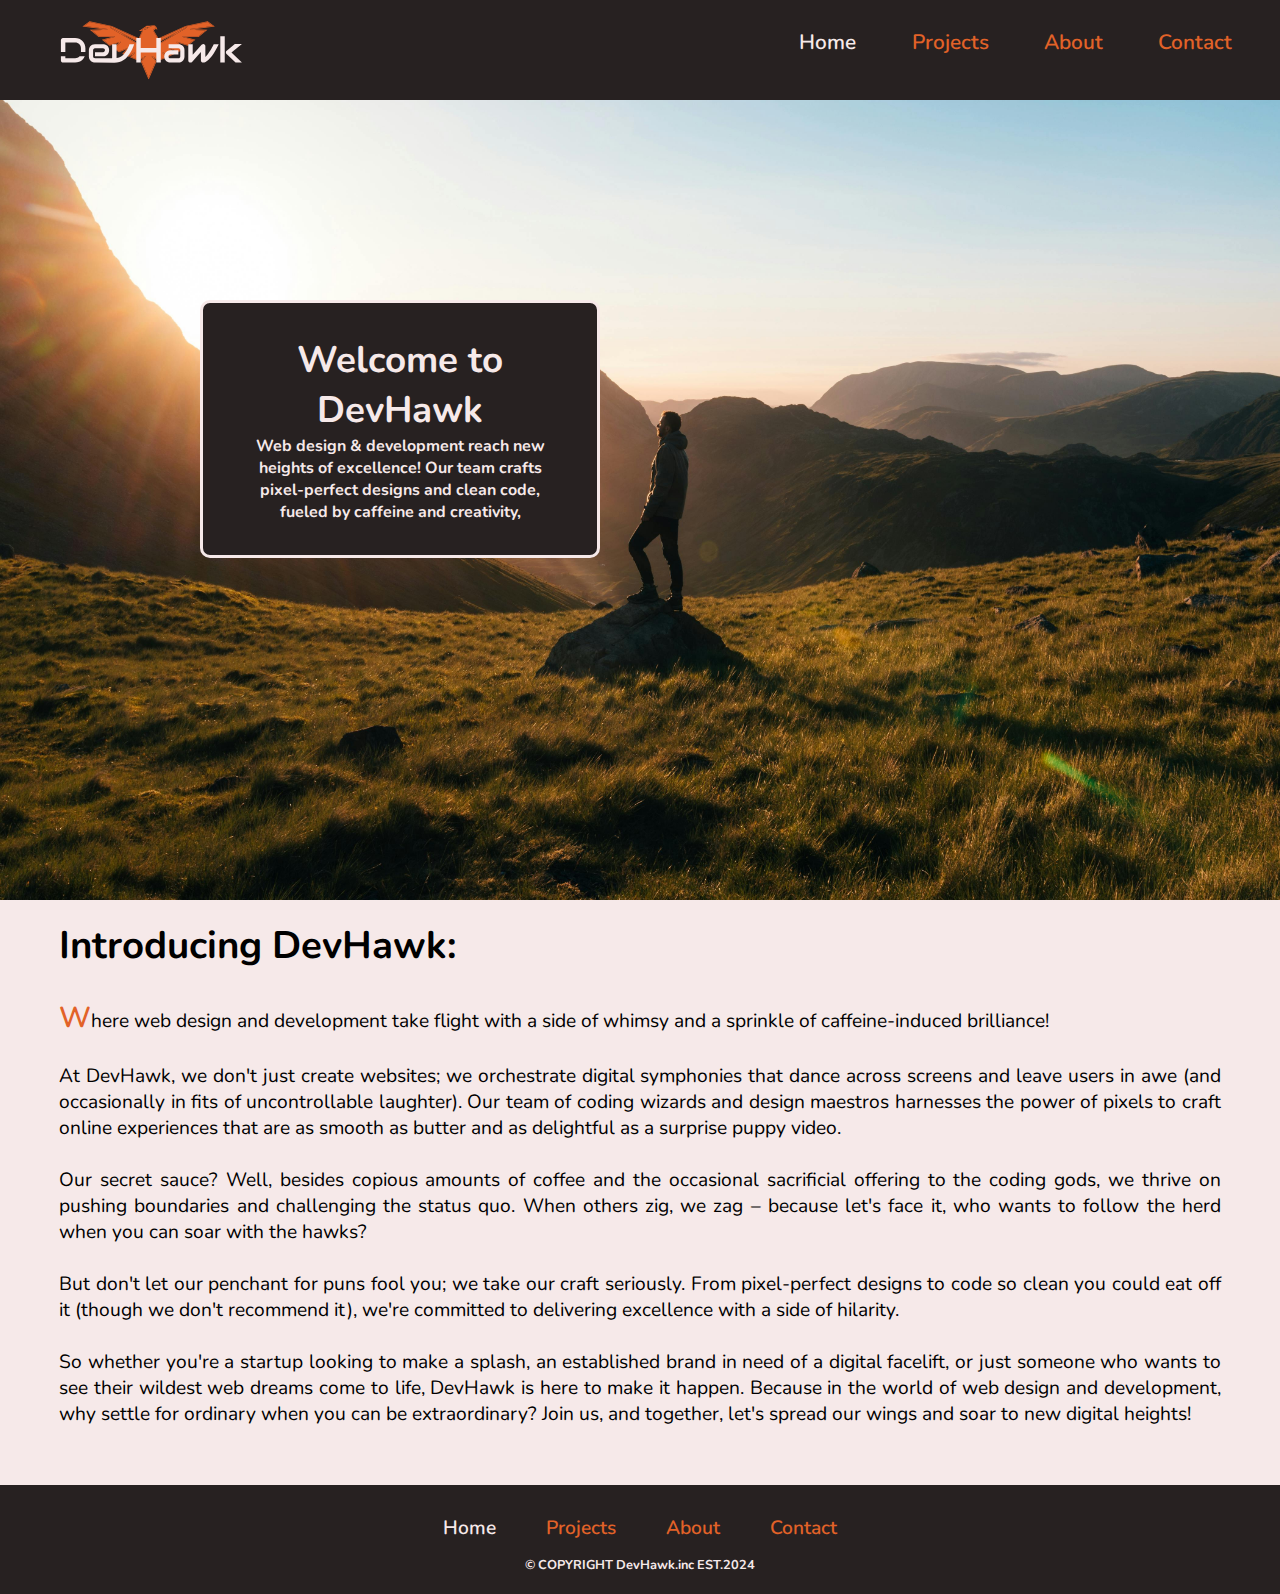
<file: index.html>
<!DOCTYPE html>
<html lang="en">
  <head>
    <meta charset="UTF-8" />
    <meta name="viewport" content="width=device-width, initial-scale=1.0" />
    <link rel="stylesheet" href="CSS/main.css" />
    <link rel="stylesheet" href="CSS/reset.css" />
    <link rel="stylesheet" href="CSS/media.css" />
    <title>DevHawk</title>
  </head>
  <body>
    <header>
      <svg
        class="logo"
        width="300"
        height="200"
        fill="none"
        xmlns="http://www.w3.org/2000/svg"
      >
        <path
          class="hawk"
          fill-rule="evenodd"
          clip-rule="evenodd"
          d="m202.084 67.4861.482.8756-39.754 23.4446v-4.1808l39.272-20.1394Zm-38.272 20.7504v1.8191l23.649-13.9468-23.649 12.1277ZM93.0579 68.3617l.4822-.8756 39.2719 20.1394v4.1808L93.0579 68.3617Zm15.1051 7.7471 23.649 13.9468v-1.8191l-23.649-12.1277Z"
          fill="#000"
        />
        <path
          class="hawk"
          fill-rule="evenodd"
          clip-rule="evenodd"
          d="m63.6975 59 31.7718 6.5561 38.5877 17.8098 4.492-10.3318h-4.353l10.961-7.5h4.571c3.168-1.0852 5.382-1.3523 7.043-.5999 1.69.7649 2.645 2.5083 3.512 4.9315l.315.8802-2.661-.6651-2.48 2.0667 6.558 11.2423 38.64-17.8337L232.426 59l10.198 7.3649-29.567 3.9133 19.078.8118-12.643 10.4441h-18.837l14.244 3.7706-10.985 8.7878-13.527-4.3637 8.753 7.8776-8.778 5.4866-10.657-4.263 5.94 6.364-9.367 4.409-5.112-3.196 3.496 3.815-12.905 5.377-6.207-4.138 3.845 4.485-10.789 25.009-.544.976-.545-.976-10.788-25.009 3.844-4.485-6.206 4.138-12.905-5.377 3.496-3.815-5.112 3.196-9.368-4.409 5.94-6.364-10.656 4.263-8.7778-5.4866 8.7528-7.8776-13.5275 4.3637-10.9848-8.7878 14.2444-3.7706h-18.837L63.9892 71.09l19.0778-.8118L53.5 66.3649 63.6975 59Zm84.3645 80.692 10.167-23.569-5.797-6.763.657-.742 8.778 5.852 11.095-4.623-5.019-5.475.634-.762 7.769 4.856 7.632-3.592-6.532-6.9987.552-.8054 12.264 4.9061 7.222-4.5141-9.507-8.5561.488-.8475 15.245 4.9174 9.015-7.2121-16.041-4.2461.128-.9834h22.32l10.357-8.5558-22.198-.9446-.045-.9952L240 65.7034l-7.802-5.6351-31.229 6.4439-39.157 17.9188-7.645-12.5102 3.52-2.9333 1.319.3297c-.755-1.8711-1.536-2.969-2.647-3.4721-1.203-.5444-2.933-.4577-5.751.4503l-8.026 5.1593-.665-.7275 2.934-3.7717-7.423 5.0786h2.647l-5.763 12.3969-39.1574-17.9188-31.2283-6.4439-7.8025 5.6351 32.7537 4.3351-.0443.9952-22.1985.9446 10.357 8.5558h22.3202l.128.9834-16.0408 4.2461 9.0152 7.2121 15.2437-4.9174.488.8475-9.5063 8.5561 7.2223 4.5141 12.264-4.9061.551.8054-6.532 6.9987 7.633 3.592 7.769-4.856.633.762-5.018 5.475 11.095 4.623 8.778-5.852.657.742-5.797 6.763 10.167 23.569Zm-.452-72.6579h-1.554l-1.553 1.9968 3.107-1.9968Z"
          fill="#000"
        />
        <path
          class="hawk"
          fill-rule="evenodd"
          clip-rule="evenodd"
          d="m158.229 116.123-10.167 23.569-10.167-23.569 5.797-6.763-.657-.742-8.778 5.852-11.095-4.623 5.018-5.475-.633-.762-7.769 4.856-7.633-3.592 6.532-6.9987-.551-.8054-12.264 4.9061-7.2223-4.5141 9.5063-8.5561-.488-.8475-15.2437 4.9174-9.0152-7.2121 16.0408-4.2461-.128-.9834H76.9917l-10.357-8.5558 22.1985-.9446.0443-.9952-32.7537-4.3351 7.8025-5.6351 31.2283 6.4439L134.312 84.431l5.763-12.3969h-2.647l7.423-5.0786-2.934 3.7717.665.7275 8.026-5.1593c2.818-.908 4.548-.9947 5.751-.4503 1.111.5031 1.892 1.601 2.647 3.4721l-1.319-.3297-3.52 2.9333 7.645 12.5102 39.157-17.9188 31.229-6.4439L240 65.7034l-32.754 4.3351.045.9952 22.198.9446-10.357 8.5558h-22.32l-.128.9834 16.041 4.2461-9.015 7.2121-15.245-4.9174-.488.8475 9.507 8.5561-7.222 4.5141-12.264-4.9061-.552.8054 6.532 6.9987-7.632 3.592-7.769-4.856-.634.762 5.019 5.475-11.095 4.623-8.778-5.852-.657.742 5.797 6.763Zm43.855-48.6369.482.8756-39.754 23.4446v-4.1808l39.272-20.1394Zm-109.0261.8756.4822-.8756 39.2719 20.1394v4.1808L93.0579 68.3617Z"
          fill="#000"
        />
        <path
          class="dev-hawk"
          fill-rule="evenodd"
          clip-rule="evenodd"
          d="M272.18 118h9.155l-14.941-14.404 14.941-12.0364h-10.156l-11.597 9.3504c-.358.277-.643.619-.854 1.026-.196.39-.31.813-.342 1.269-.049.977.285 1.79 1.001 2.441L272.18 118Zm-21.753 0h6.347V80.4512h-6.347V118Zm-193.752-9c-.0313.079-.0632.157-.0959.235-.7324 1.791-1.7497 3.337-3.0518 4.639-1.302 1.286-2.8483 2.295-4.6386 3.027-1.7904.733-3.7354 1.099-5.835 1.099H25.915c-.4557 0-.8789-.081-1.2695-.244-.3906-.163-.7324-.383-1.0254-.659-.2767-.293-.4964-.635-.6592-1.026-.1627-.39-.2441-.814-.2441-1.269V109h6.3477v2.652h13.9892c1.237 0 2.36-.195 3.3692-.586 1.0253-.406 1.9042-.968 2.6367-1.684.1233-.124.2418-.251.3555-.382h7.2599Zm1.0271-6v-5.3613c0-2.1159-.3743-4.069-1.123-5.8594-.7324-1.8066-1.7497-3.3529-3.0518-4.6387-1.302-1.3021-2.8483-2.3193-4.6386-3.0517-1.7904-.7325-3.7354-1.0987-5.835-1.0987H25.915c-.4557 0-.8789.0814-1.2695.2442-.3906.1627-.7324.3906-1.0254.6836-.2767.2929-.4964.6347-.6592 1.0254-.1627.3906-.2441.8056-.2441 1.2451V103h6.3477V89.3379h13.9892c1.237 0 2.36.2034 3.3692.6103 1.0253.3907 1.9042.9522 2.6367 1.6846.7324.7162 1.2939 1.5869 1.6845 2.6123.4069 1.0254.6104 2.1566.6104 3.3936V103h6.3476Zm33.9112-2.651c0 .879-.1546 1.831-.4639 2.856-.3092 1.009-.8138 1.953-1.5137 2.832-.6836.863-1.5869 1.587-2.7099 2.173-1.1068.586-2.4577.879-4.0528.879H71.4229v-6.03H82.873c.8627 0 1.53-.261 2.002-.782.472-.537.708-1.196.708-1.977 0-.8303-.2685-1.4813-.8057-1.9533-.5208-.472-1.1556-.708-1.9043-.708H71.4229c-.8627 0-1.53.2685-2.002.8056-.472.5209-.708 1.1719-.708 1.9527v8.863c0 .846.2604 1.505.7812 1.977.5371.472 1.1963.708 1.9776.708h24.414V91.6084h6.3473v19.8486c1.547 0 3.028-.334 4.444-1.001 1.432-.667 2.783-1.546 4.052-2.637 1.27-1.106 2.442-2.36 3.516-3.759 1.091-1.4 2.059-2.832 2.905-4.2973.847-1.4811 1.563-2.9297 2.149-4.3457.602-1.416 1.05-2.6856 1.343-3.8086h6.738c-.716 2.2298-1.554 4.4271-2.515 6.5918-.96 2.1648-2.067 4.2318-3.32 6.2008-1.237 1.953-2.629 3.768-4.175 5.445-1.53 1.66-3.231 3.1-5.102 4.321-1.856 1.204-3.882 2.157-6.08 2.856-2.181.684-4.549 1.026-7.104 1.026h-.0126L71.4229 118c-.879 0-1.8311-.155-2.8565-.464-1.0091-.309-1.9531-.806-2.832-1.489-.8627-.7-1.5869-1.603-2.1729-2.71-.5859-1.123-.8789-2.482-.8789-4.077v-8.911c0-.8793.1546-1.8233.4639-2.8324.3092-1.0254.8056-1.9694 1.4892-2.832.6999-.8789 1.6032-1.6114 2.71-2.1973 1.1231-.5859 2.4821-.8789 4.0772-.8789H82.873c.879 0 1.823.1546 2.8321.4639 1.0254.3092 1.9694.8138 2.832 1.5136.8789.6836 1.6113 1.587 2.1973 2.71.5859 1.1068.8789 2.4577.8789 4.0531Zm45.1657-3.0521h22.29V82.9902h6.348V118h-6.348v-14.307h-22.29V118h-6.347V82.9902h6.347v14.3067Zm62.012 14.8191c.309-1.025.464-1.977.464-2.856v-8.911c0-1.5954-.293-2.9463-.879-4.0531-.586-1.123-1.318-2.0264-2.197-2.71-.863-.6998-1.807-1.2044-2.832-1.5136-1.009-.3093-1.953-.4639-2.832-.4639h-13.941v6.0303h13.941c.781 0 1.424.2441 1.928.7324.521.4883.782 1.1475.782 1.9779v8.862c0 .781-.236 1.432-.708 1.953-.472.521-1.14.781-2.002.781h-11.402c-.748 0-1.399-.228-1.953-.683-.537-.472-.806-1.123-.806-1.953 0-.782.236-1.433.708-1.954.473-.537 1.14-.805 2.002-.805h11.451v-6.055h-11.451c-1.595 0-2.954.293-4.077.879-1.106.586-2.01 1.318-2.71 2.197-.683.863-1.18 1.807-1.489 2.832-.309 1.026-.464 1.978-.464 2.857 0 1.595.293 2.954.879 4.077.586 1.107 1.31 2.01 2.173 2.71.879.683 1.823 1.18 2.832 1.489 1.025.309 1.978.464 2.856.464h11.451c1.595 0 2.946-.293 4.052-.879 1.123-.586 2.027-1.31 2.71-2.173.7-.879 1.205-1.823 1.514-2.832Zm49.341-20.5076c-1.009 2.2624-2.1 4.4922-3.272 6.6895-1.172 2.1811-2.4 4.2481-3.686 6.2011-1.27 1.953-2.572 3.76-3.906 5.42-1.335 1.644-2.662 3.068-3.98 4.272-1.302 1.189-2.58 2.124-3.833 2.808-1.237.667-2.409 1.001-3.516 1.001-.455 0-.878-.081-1.269-.244-.391-.163-.732-.383-1.025-.659-.293-.293-.521-.635-.684-1.026-.163-.39-.244-.814-.244-1.269v-11.841l-12.598 14.087c-.325.325-.683.57-1.074.732-.374.147-.765.22-1.172.22-.439 0-.854-.081-1.245-.244-.374-.163-.708-.383-1.001-.659-.293-.293-.529-.635-.708-1.026-.163-.39-.244-.814-.244-1.269V91.6084h6.347v15.0386l12.647-14.1353c.456-.4557.993-.7405 1.611-.8545.635-.1302 1.254-.0651 1.856.1953.602.2442 1.074.6348 1.416 1.1719.358.5208.537 1.0986.537 1.7334v15.0882c1.367-1.319 2.604-2.71 3.711-4.175 1.107-1.465 2.132-2.97 3.076-4.517.96-1.5622 1.855-3.141 2.686-4.736.846-1.6114 1.668-3.2145 2.465-4.8096h7.105Z"
          fill="#fff"
        />
      </svg>

      <input type="checkbox" id="nav-toggle" class="nav-toggle" />
      <nav class="nav">
        <ul class="nav-list">
          <li><a class="current" href="index.html">Home</a></li>
          <li><a href="/html/projects.html">Projects</a></li>
          <li><a href="/html/about.html">About</a></li>
          <li><a href="/html/contact.html">Contact</a></li>
        </ul>
      </nav>
      <label for="nav-toggle" class="nav-toggle-label">
        <span></span>
      </label>
    </header>
    <div class="bg-image">
      <div class="bg-text">
        <h1 class="hero-title">Welcome to DevHawk</h1>
        <p>
          Web design &amp; development reach new heights of excellence! Our team
          crafts pixel-perfect designs and clean code, fueled by caffeine and
          creativity,
        </p>
      </div>
    </div>
    <main class="body-text">
      <h1>Introducing DevHawk:</h1>
      <br />
      <p>
        <span class="w">W</span>here web design and development take flight with
        a side of whimsy and a sprinkle of caffeine-induced brilliance!
      </p>
      <br />
      <p>
        At DevHawk, we don't just create websites; we orchestrate digital
        symphonies that dance across screens and leave users in awe (and
        occasionally in fits of uncontrollable laughter). Our team of coding
        wizards and design maestros harnesses the power of pixels to craft
        online experiences that are as smooth as butter and as delightful as a
        surprise puppy video.
      </p>
      <br />
      <p>
        Our secret sauce? Well, besides copious amounts of coffee and the
        occasional sacrificial offering to the coding gods, we thrive on pushing
        boundaries and challenging the status quo. When others zig, we zag –
        because let's face it, who wants to follow the herd when you can soar
        with the hawks?
      </p>
      <br />
      <p>
        But don't let our penchant for puns fool you; we take our craft
        seriously. From pixel-perfect designs to code so clean you could eat off
        it (though we don't recommend it), we're committed to delivering
        excellence with a side of hilarity.
      </p>
      <br />
      <p>
        So whether you're a startup looking to make a splash, an established
        brand in need of a digital facelift, or just someone who wants to see
        their wildest web dreams come to life, DevHawk is here to make it
        happen. Because in the world of web design and development, why settle
        for ordinary when you can be extraordinary? Join us, and together, let's
        spread our wings and soar to new digital heights!
      </p>
    </main>
    <footer>
      <div class="footerLinks">
        <ul class="footer-nav">
          <li><a class="current" href="index.html">Home</a></li>
          <li><a href="/html/projects.html">Projects</a></li>
          <li><a href="/html/about.html">About</a></li>
          <li><a href="/html/contact.html">Contact</a></li>
        </ul>
      </div>
      <div class="copyright">
        <h1>© COPYRIGHT DevHawk.inc EST.2024</h1>
      </div>
    </footer>
  </body>
</html>
</file>
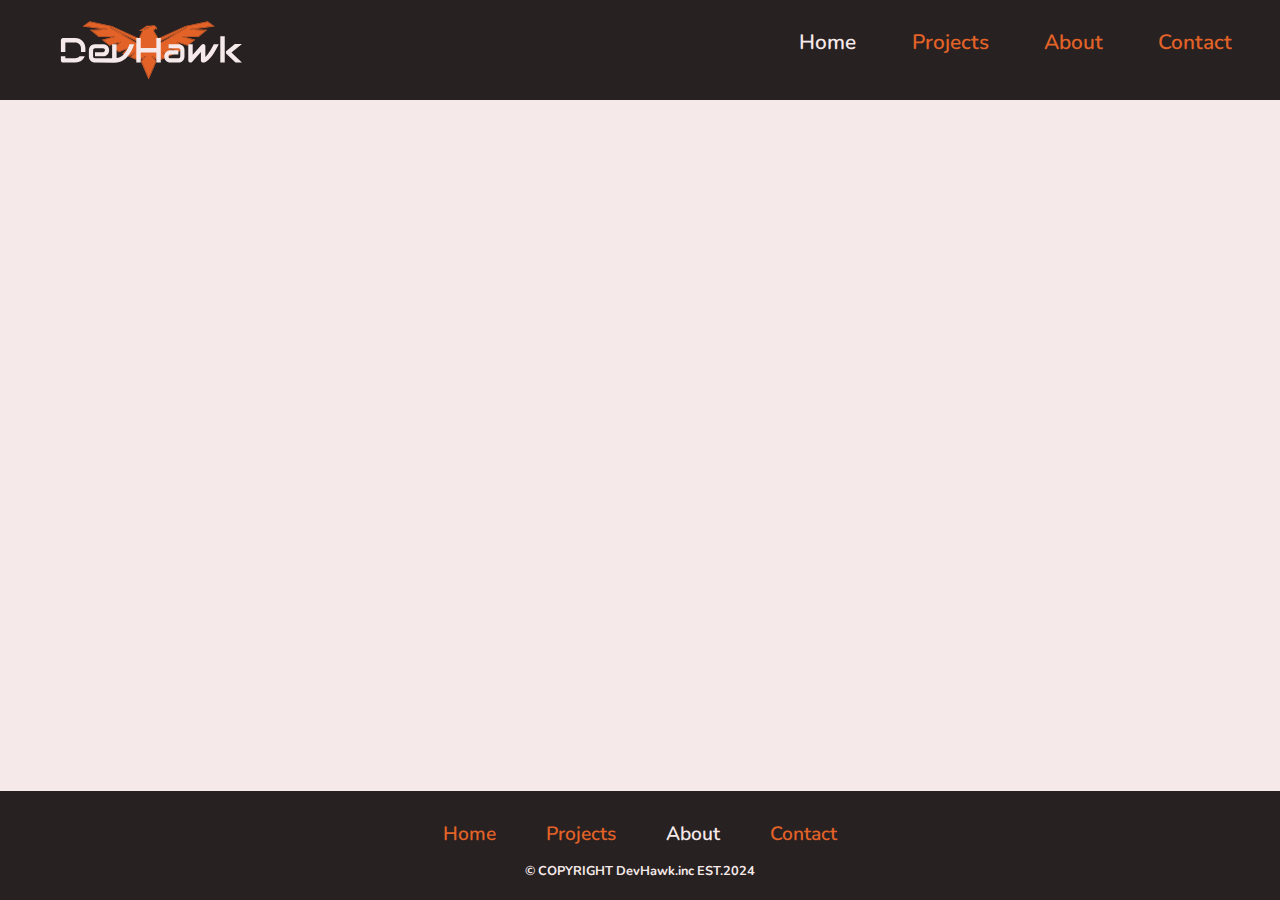
<file: html/about.html>
<!DOCTYPE html>
<html lang="en">
  <head>
    <meta charset="UTF-8" />
    <meta name="viewport" content="width=device-width, initial-scale=1.0" />
    <link rel="stylesheet" href="/CSS/main.css" />
    <link rel="stylesheet" href="/CSS/reset.css" />
    <link rel="stylesheet" href="/CSS/media.css" />
    <title>DevHawk</title>
  </head>
  <body>
    <header>
      <svg
        class="logo"
        width="300"
        height="200"
        fill="none"
        xmlns="http://www.w3.org/2000/svg"
      >
        <path
          class="hawk"
          fill-rule="evenodd"
          clip-rule="evenodd"
          d="m202.084 67.4861.482.8756-39.754 23.4446v-4.1808l39.272-20.1394Zm-38.272 20.7504v1.8191l23.649-13.9468-23.649 12.1277ZM93.0579 68.3617l.4822-.8756 39.2719 20.1394v4.1808L93.0579 68.3617Zm15.1051 7.7471 23.649 13.9468v-1.8191l-23.649-12.1277Z"
          fill="#000"
        />
        <path
          class="hawk"
          fill-rule="evenodd"
          clip-rule="evenodd"
          d="m63.6975 59 31.7718 6.5561 38.5877 17.8098 4.492-10.3318h-4.353l10.961-7.5h4.571c3.168-1.0852 5.382-1.3523 7.043-.5999 1.69.7649 2.645 2.5083 3.512 4.9315l.315.8802-2.661-.6651-2.48 2.0667 6.558 11.2423 38.64-17.8337L232.426 59l10.198 7.3649-29.567 3.9133 19.078.8118-12.643 10.4441h-18.837l14.244 3.7706-10.985 8.7878-13.527-4.3637 8.753 7.8776-8.778 5.4866-10.657-4.263 5.94 6.364-9.367 4.409-5.112-3.196 3.496 3.815-12.905 5.377-6.207-4.138 3.845 4.485-10.789 25.009-.544.976-.545-.976-10.788-25.009 3.844-4.485-6.206 4.138-12.905-5.377 3.496-3.815-5.112 3.196-9.368-4.409 5.94-6.364-10.656 4.263-8.7778-5.4866 8.7528-7.8776-13.5275 4.3637-10.9848-8.7878 14.2444-3.7706h-18.837L63.9892 71.09l19.0778-.8118L53.5 66.3649 63.6975 59Zm84.3645 80.692 10.167-23.569-5.797-6.763.657-.742 8.778 5.852 11.095-4.623-5.019-5.475.634-.762 7.769 4.856 7.632-3.592-6.532-6.9987.552-.8054 12.264 4.9061 7.222-4.5141-9.507-8.5561.488-.8475 15.245 4.9174 9.015-7.2121-16.041-4.2461.128-.9834h22.32l10.357-8.5558-22.198-.9446-.045-.9952L240 65.7034l-7.802-5.6351-31.229 6.4439-39.157 17.9188-7.645-12.5102 3.52-2.9333 1.319.3297c-.755-1.8711-1.536-2.969-2.647-3.4721-1.203-.5444-2.933-.4577-5.751.4503l-8.026 5.1593-.665-.7275 2.934-3.7717-7.423 5.0786h2.647l-5.763 12.3969-39.1574-17.9188-31.2283-6.4439-7.8025 5.6351 32.7537 4.3351-.0443.9952-22.1985.9446 10.357 8.5558h22.3202l.128.9834-16.0408 4.2461 9.0152 7.2121 15.2437-4.9174.488.8475-9.5063 8.5561 7.2223 4.5141 12.264-4.9061.551.8054-6.532 6.9987 7.633 3.592 7.769-4.856.633.762-5.018 5.475 11.095 4.623 8.778-5.852.657.742-5.797 6.763 10.167 23.569Zm-.452-72.6579h-1.554l-1.553 1.9968 3.107-1.9968Z"
          fill="#000"
        />
        <path
          class="hawk"
          fill-rule="evenodd"
          clip-rule="evenodd"
          d="m158.229 116.123-10.167 23.569-10.167-23.569 5.797-6.763-.657-.742-8.778 5.852-11.095-4.623 5.018-5.475-.633-.762-7.769 4.856-7.633-3.592 6.532-6.9987-.551-.8054-12.264 4.9061-7.2223-4.5141 9.5063-8.5561-.488-.8475-15.2437 4.9174-9.0152-7.2121 16.0408-4.2461-.128-.9834H76.9917l-10.357-8.5558 22.1985-.9446.0443-.9952-32.7537-4.3351 7.8025-5.6351 31.2283 6.4439L134.312 84.431l5.763-12.3969h-2.647l7.423-5.0786-2.934 3.7717.665.7275 8.026-5.1593c2.818-.908 4.548-.9947 5.751-.4503 1.111.5031 1.892 1.601 2.647 3.4721l-1.319-.3297-3.52 2.9333 7.645 12.5102 39.157-17.9188 31.229-6.4439L240 65.7034l-32.754 4.3351.045.9952 22.198.9446-10.357 8.5558h-22.32l-.128.9834 16.041 4.2461-9.015 7.2121-15.245-4.9174-.488.8475 9.507 8.5561-7.222 4.5141-12.264-4.9061-.552.8054 6.532 6.9987-7.632 3.592-7.769-4.856-.634.762 5.019 5.475-11.095 4.623-8.778-5.852-.657.742 5.797 6.763Zm43.855-48.6369.482.8756-39.754 23.4446v-4.1808l39.272-20.1394Zm-109.0261.8756.4822-.8756 39.2719 20.1394v4.1808L93.0579 68.3617Z"
          fill="#000"
        />
        <path
          class="dev-hawk"
          fill-rule="evenodd"
          clip-rule="evenodd"
          d="M272.18 118h9.155l-14.941-14.404 14.941-12.0364h-10.156l-11.597 9.3504c-.358.277-.643.619-.854 1.026-.196.39-.31.813-.342 1.269-.049.977.285 1.79 1.001 2.441L272.18 118Zm-21.753 0h6.347V80.4512h-6.347V118Zm-193.752-9c-.0313.079-.0632.157-.0959.235-.7324 1.791-1.7497 3.337-3.0518 4.639-1.302 1.286-2.8483 2.295-4.6386 3.027-1.7904.733-3.7354 1.099-5.835 1.099H25.915c-.4557 0-.8789-.081-1.2695-.244-.3906-.163-.7324-.383-1.0254-.659-.2767-.293-.4964-.635-.6592-1.026-.1627-.39-.2441-.814-.2441-1.269V109h6.3477v2.652h13.9892c1.237 0 2.36-.195 3.3692-.586 1.0253-.406 1.9042-.968 2.6367-1.684.1233-.124.2418-.251.3555-.382h7.2599Zm1.0271-6v-5.3613c0-2.1159-.3743-4.069-1.123-5.8594-.7324-1.8066-1.7497-3.3529-3.0518-4.6387-1.302-1.3021-2.8483-2.3193-4.6386-3.0517-1.7904-.7325-3.7354-1.0987-5.835-1.0987H25.915c-.4557 0-.8789.0814-1.2695.2442-.3906.1627-.7324.3906-1.0254.6836-.2767.2929-.4964.6347-.6592 1.0254-.1627.3906-.2441.8056-.2441 1.2451V103h6.3477V89.3379h13.9892c1.237 0 2.36.2034 3.3692.6103 1.0253.3907 1.9042.9522 2.6367 1.6846.7324.7162 1.2939 1.5869 1.6845 2.6123.4069 1.0254.6104 2.1566.6104 3.3936V103h6.3476Zm33.9112-2.651c0 .879-.1546 1.831-.4639 2.856-.3092 1.009-.8138 1.953-1.5137 2.832-.6836.863-1.5869 1.587-2.7099 2.173-1.1068.586-2.4577.879-4.0528.879H71.4229v-6.03H82.873c.8627 0 1.53-.261 2.002-.782.472-.537.708-1.196.708-1.977 0-.8303-.2685-1.4813-.8057-1.9533-.5208-.472-1.1556-.708-1.9043-.708H71.4229c-.8627 0-1.53.2685-2.002.8056-.472.5209-.708 1.1719-.708 1.9527v8.863c0 .846.2604 1.505.7812 1.977.5371.472 1.1963.708 1.9776.708h24.414V91.6084h6.3473v19.8486c1.547 0 3.028-.334 4.444-1.001 1.432-.667 2.783-1.546 4.052-2.637 1.27-1.106 2.442-2.36 3.516-3.759 1.091-1.4 2.059-2.832 2.905-4.2973.847-1.4811 1.563-2.9297 2.149-4.3457.602-1.416 1.05-2.6856 1.343-3.8086h6.738c-.716 2.2298-1.554 4.4271-2.515 6.5918-.96 2.1648-2.067 4.2318-3.32 6.2008-1.237 1.953-2.629 3.768-4.175 5.445-1.53 1.66-3.231 3.1-5.102 4.321-1.856 1.204-3.882 2.157-6.08 2.856-2.181.684-4.549 1.026-7.104 1.026h-.0126L71.4229 118c-.879 0-1.8311-.155-2.8565-.464-1.0091-.309-1.9531-.806-2.832-1.489-.8627-.7-1.5869-1.603-2.1729-2.71-.5859-1.123-.8789-2.482-.8789-4.077v-8.911c0-.8793.1546-1.8233.4639-2.8324.3092-1.0254.8056-1.9694 1.4892-2.832.6999-.8789 1.6032-1.6114 2.71-2.1973 1.1231-.5859 2.4821-.8789 4.0772-.8789H82.873c.879 0 1.823.1546 2.8321.4639 1.0254.3092 1.9694.8138 2.832 1.5136.8789.6836 1.6113 1.587 2.1973 2.71.5859 1.1068.8789 2.4577.8789 4.0531Zm45.1657-3.0521h22.29V82.9902h6.348V118h-6.348v-14.307h-22.29V118h-6.347V82.9902h6.347v14.3067Zm62.012 14.8191c.309-1.025.464-1.977.464-2.856v-8.911c0-1.5954-.293-2.9463-.879-4.0531-.586-1.123-1.318-2.0264-2.197-2.71-.863-.6998-1.807-1.2044-2.832-1.5136-1.009-.3093-1.953-.4639-2.832-.4639h-13.941v6.0303h13.941c.781 0 1.424.2441 1.928.7324.521.4883.782 1.1475.782 1.9779v8.862c0 .781-.236 1.432-.708 1.953-.472.521-1.14.781-2.002.781h-11.402c-.748 0-1.399-.228-1.953-.683-.537-.472-.806-1.123-.806-1.953 0-.782.236-1.433.708-1.954.473-.537 1.14-.805 2.002-.805h11.451v-6.055h-11.451c-1.595 0-2.954.293-4.077.879-1.106.586-2.01 1.318-2.71 2.197-.683.863-1.18 1.807-1.489 2.832-.309 1.026-.464 1.978-.464 2.857 0 1.595.293 2.954.879 4.077.586 1.107 1.31 2.01 2.173 2.71.879.683 1.823 1.18 2.832 1.489 1.025.309 1.978.464 2.856.464h11.451c1.595 0 2.946-.293 4.052-.879 1.123-.586 2.027-1.31 2.71-2.173.7-.879 1.205-1.823 1.514-2.832Zm49.341-20.5076c-1.009 2.2624-2.1 4.4922-3.272 6.6895-1.172 2.1811-2.4 4.2481-3.686 6.2011-1.27 1.953-2.572 3.76-3.906 5.42-1.335 1.644-2.662 3.068-3.98 4.272-1.302 1.189-2.58 2.124-3.833 2.808-1.237.667-2.409 1.001-3.516 1.001-.455 0-.878-.081-1.269-.244-.391-.163-.732-.383-1.025-.659-.293-.293-.521-.635-.684-1.026-.163-.39-.244-.814-.244-1.269v-11.841l-12.598 14.087c-.325.325-.683.57-1.074.732-.374.147-.765.22-1.172.22-.439 0-.854-.081-1.245-.244-.374-.163-.708-.383-1.001-.659-.293-.293-.529-.635-.708-1.026-.163-.39-.244-.814-.244-1.269V91.6084h6.347v15.0386l12.647-14.1353c.456-.4557.993-.7405 1.611-.8545.635-.1302 1.254-.0651 1.856.1953.602.2442 1.074.6348 1.416 1.1719.358.5208.537 1.0986.537 1.7334v15.0882c1.367-1.319 2.604-2.71 3.711-4.175 1.107-1.465 2.132-2.97 3.076-4.517.96-1.5622 1.855-3.141 2.686-4.736.846-1.6114 1.668-3.2145 2.465-4.8096h7.105Z"
          fill="#fff"
        />
      </svg>

      <input type="checkbox" id="nav-toggle" class="nav-toggle" />
      <nav class="nav">
        <ul class="nav-list">
          <li><a class="current" href="/index.html">Home</a></li>
          <li><a href="/html/projects.html">Projects</a></li>
          <li><a href="/html/about.html">About</a></li>
          <li><a href="/html/contact.html">Contact</a></li>
        </ul>
      </nav>
      <label for="nav-toggle" class="nav-toggle-label">
        <span></span>
      </label>
    </header>

    <main class="body-text"></main>
    <footer>
      <div class="footerLinks">
        <ul class="footer-nav">
          <li><a href="/index.html">Home</a></li>
          <li><a href="/html/projects.html">Projects</a></li>
          <li><a class="current" href="/html/about.html">About</a></li>
          <li><a href="/html/contact.html">Contact</a></li>
        </ul>
      </div>
      <div class="copyright">
        <h1>© COPYRIGHT DevHawk.inc EST.2024</h1>
      </div>
    </footer>
  </body>
</html>
</file>
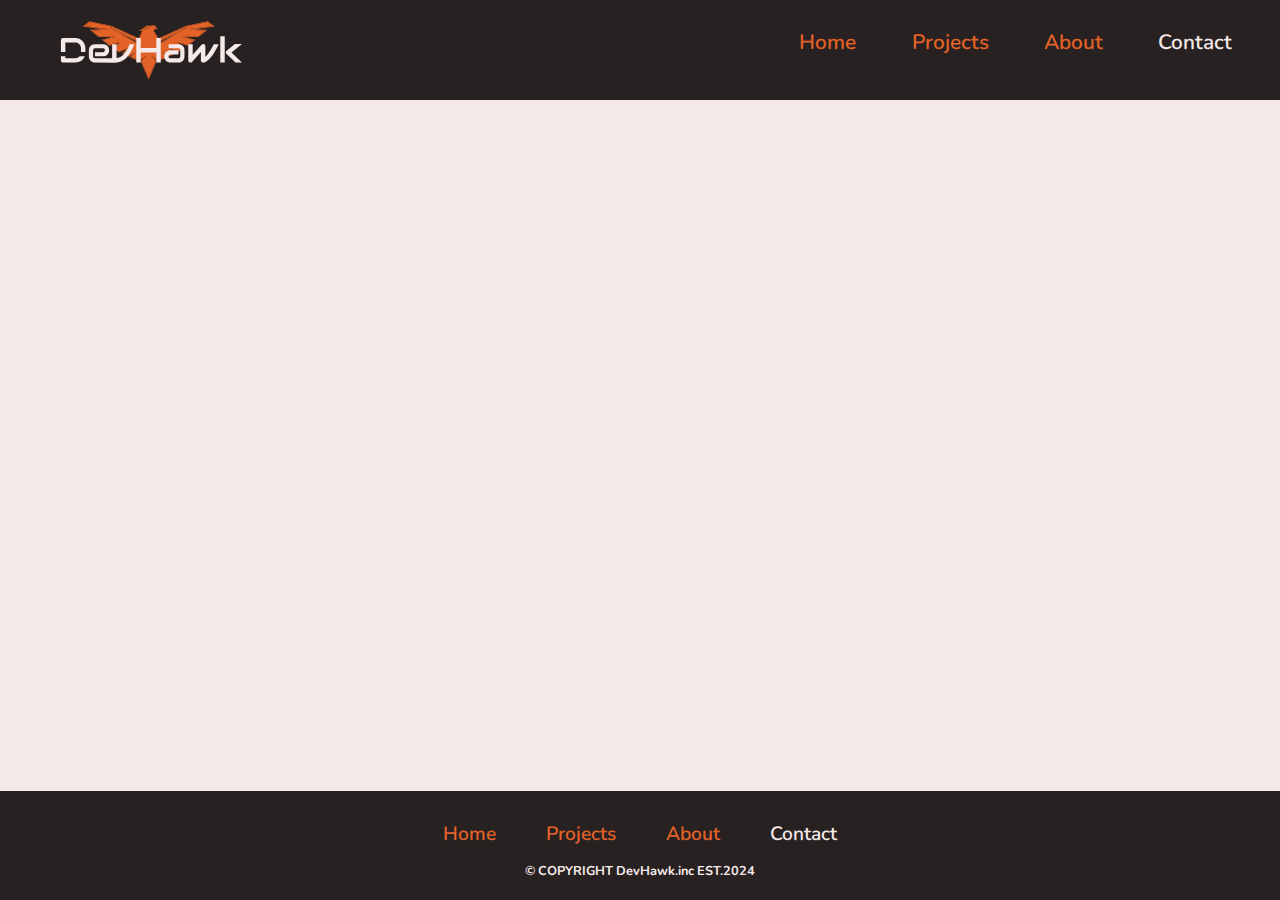
<file: html/contact.html>
<!DOCTYPE html>
<html lang="en">
  <head>
    <meta charset="UTF-8" />
    <meta name="viewport" content="width=device-width, initial-scale=1.0" />
    <link rel="stylesheet" href="/CSS/main.css" />
    <link rel="stylesheet" href="/CSS/reset.css" />
    <link rel="stylesheet" href="/CSS/media.css" />
    <title>DevHawk</title>
  </head>
  <body>
    <header>
      <svg
        class="logo"
        width="300"
        height="200"
        fill="none"
        xmlns="http://www.w3.org/2000/svg"
      >
        <path
          class="hawk"
          fill-rule="evenodd"
          clip-rule="evenodd"
          d="m202.084 67.4861.482.8756-39.754 23.4446v-4.1808l39.272-20.1394Zm-38.272 20.7504v1.8191l23.649-13.9468-23.649 12.1277ZM93.0579 68.3617l.4822-.8756 39.2719 20.1394v4.1808L93.0579 68.3617Zm15.1051 7.7471 23.649 13.9468v-1.8191l-23.649-12.1277Z"
          fill="#000"
        />
        <path
          class="hawk"
          fill-rule="evenodd"
          clip-rule="evenodd"
          d="m63.6975 59 31.7718 6.5561 38.5877 17.8098 4.492-10.3318h-4.353l10.961-7.5h4.571c3.168-1.0852 5.382-1.3523 7.043-.5999 1.69.7649 2.645 2.5083 3.512 4.9315l.315.8802-2.661-.6651-2.48 2.0667 6.558 11.2423 38.64-17.8337L232.426 59l10.198 7.3649-29.567 3.9133 19.078.8118-12.643 10.4441h-18.837l14.244 3.7706-10.985 8.7878-13.527-4.3637 8.753 7.8776-8.778 5.4866-10.657-4.263 5.94 6.364-9.367 4.409-5.112-3.196 3.496 3.815-12.905 5.377-6.207-4.138 3.845 4.485-10.789 25.009-.544.976-.545-.976-10.788-25.009 3.844-4.485-6.206 4.138-12.905-5.377 3.496-3.815-5.112 3.196-9.368-4.409 5.94-6.364-10.656 4.263-8.7778-5.4866 8.7528-7.8776-13.5275 4.3637-10.9848-8.7878 14.2444-3.7706h-18.837L63.9892 71.09l19.0778-.8118L53.5 66.3649 63.6975 59Zm84.3645 80.692 10.167-23.569-5.797-6.763.657-.742 8.778 5.852 11.095-4.623-5.019-5.475.634-.762 7.769 4.856 7.632-3.592-6.532-6.9987.552-.8054 12.264 4.9061 7.222-4.5141-9.507-8.5561.488-.8475 15.245 4.9174 9.015-7.2121-16.041-4.2461.128-.9834h22.32l10.357-8.5558-22.198-.9446-.045-.9952L240 65.7034l-7.802-5.6351-31.229 6.4439-39.157 17.9188-7.645-12.5102 3.52-2.9333 1.319.3297c-.755-1.8711-1.536-2.969-2.647-3.4721-1.203-.5444-2.933-.4577-5.751.4503l-8.026 5.1593-.665-.7275 2.934-3.7717-7.423 5.0786h2.647l-5.763 12.3969-39.1574-17.9188-31.2283-6.4439-7.8025 5.6351 32.7537 4.3351-.0443.9952-22.1985.9446 10.357 8.5558h22.3202l.128.9834-16.0408 4.2461 9.0152 7.2121 15.2437-4.9174.488.8475-9.5063 8.5561 7.2223 4.5141 12.264-4.9061.551.8054-6.532 6.9987 7.633 3.592 7.769-4.856.633.762-5.018 5.475 11.095 4.623 8.778-5.852.657.742-5.797 6.763 10.167 23.569Zm-.452-72.6579h-1.554l-1.553 1.9968 3.107-1.9968Z"
          fill="#000"
        />
        <path
          class="hawk"
          fill-rule="evenodd"
          clip-rule="evenodd"
          d="m158.229 116.123-10.167 23.569-10.167-23.569 5.797-6.763-.657-.742-8.778 5.852-11.095-4.623 5.018-5.475-.633-.762-7.769 4.856-7.633-3.592 6.532-6.9987-.551-.8054-12.264 4.9061-7.2223-4.5141 9.5063-8.5561-.488-.8475-15.2437 4.9174-9.0152-7.2121 16.0408-4.2461-.128-.9834H76.9917l-10.357-8.5558 22.1985-.9446.0443-.9952-32.7537-4.3351 7.8025-5.6351 31.2283 6.4439L134.312 84.431l5.763-12.3969h-2.647l7.423-5.0786-2.934 3.7717.665.7275 8.026-5.1593c2.818-.908 4.548-.9947 5.751-.4503 1.111.5031 1.892 1.601 2.647 3.4721l-1.319-.3297-3.52 2.9333 7.645 12.5102 39.157-17.9188 31.229-6.4439L240 65.7034l-32.754 4.3351.045.9952 22.198.9446-10.357 8.5558h-22.32l-.128.9834 16.041 4.2461-9.015 7.2121-15.245-4.9174-.488.8475 9.507 8.5561-7.222 4.5141-12.264-4.9061-.552.8054 6.532 6.9987-7.632 3.592-7.769-4.856-.634.762 5.019 5.475-11.095 4.623-8.778-5.852-.657.742 5.797 6.763Zm43.855-48.6369.482.8756-39.754 23.4446v-4.1808l39.272-20.1394Zm-109.0261.8756.4822-.8756 39.2719 20.1394v4.1808L93.0579 68.3617Z"
          fill="#000"
        />
        <path
          class="dev-hawk"
          fill-rule="evenodd"
          clip-rule="evenodd"
          d="M272.18 118h9.155l-14.941-14.404 14.941-12.0364h-10.156l-11.597 9.3504c-.358.277-.643.619-.854 1.026-.196.39-.31.813-.342 1.269-.049.977.285 1.79 1.001 2.441L272.18 118Zm-21.753 0h6.347V80.4512h-6.347V118Zm-193.752-9c-.0313.079-.0632.157-.0959.235-.7324 1.791-1.7497 3.337-3.0518 4.639-1.302 1.286-2.8483 2.295-4.6386 3.027-1.7904.733-3.7354 1.099-5.835 1.099H25.915c-.4557 0-.8789-.081-1.2695-.244-.3906-.163-.7324-.383-1.0254-.659-.2767-.293-.4964-.635-.6592-1.026-.1627-.39-.2441-.814-.2441-1.269V109h6.3477v2.652h13.9892c1.237 0 2.36-.195 3.3692-.586 1.0253-.406 1.9042-.968 2.6367-1.684.1233-.124.2418-.251.3555-.382h7.2599Zm1.0271-6v-5.3613c0-2.1159-.3743-4.069-1.123-5.8594-.7324-1.8066-1.7497-3.3529-3.0518-4.6387-1.302-1.3021-2.8483-2.3193-4.6386-3.0517-1.7904-.7325-3.7354-1.0987-5.835-1.0987H25.915c-.4557 0-.8789.0814-1.2695.2442-.3906.1627-.7324.3906-1.0254.6836-.2767.2929-.4964.6347-.6592 1.0254-.1627.3906-.2441.8056-.2441 1.2451V103h6.3477V89.3379h13.9892c1.237 0 2.36.2034 3.3692.6103 1.0253.3907 1.9042.9522 2.6367 1.6846.7324.7162 1.2939 1.5869 1.6845 2.6123.4069 1.0254.6104 2.1566.6104 3.3936V103h6.3476Zm33.9112-2.651c0 .879-.1546 1.831-.4639 2.856-.3092 1.009-.8138 1.953-1.5137 2.832-.6836.863-1.5869 1.587-2.7099 2.173-1.1068.586-2.4577.879-4.0528.879H71.4229v-6.03H82.873c.8627 0 1.53-.261 2.002-.782.472-.537.708-1.196.708-1.977 0-.8303-.2685-1.4813-.8057-1.9533-.5208-.472-1.1556-.708-1.9043-.708H71.4229c-.8627 0-1.53.2685-2.002.8056-.472.5209-.708 1.1719-.708 1.9527v8.863c0 .846.2604 1.505.7812 1.977.5371.472 1.1963.708 1.9776.708h24.414V91.6084h6.3473v19.8486c1.547 0 3.028-.334 4.444-1.001 1.432-.667 2.783-1.546 4.052-2.637 1.27-1.106 2.442-2.36 3.516-3.759 1.091-1.4 2.059-2.832 2.905-4.2973.847-1.4811 1.563-2.9297 2.149-4.3457.602-1.416 1.05-2.6856 1.343-3.8086h6.738c-.716 2.2298-1.554 4.4271-2.515 6.5918-.96 2.1648-2.067 4.2318-3.32 6.2008-1.237 1.953-2.629 3.768-4.175 5.445-1.53 1.66-3.231 3.1-5.102 4.321-1.856 1.204-3.882 2.157-6.08 2.856-2.181.684-4.549 1.026-7.104 1.026h-.0126L71.4229 118c-.879 0-1.8311-.155-2.8565-.464-1.0091-.309-1.9531-.806-2.832-1.489-.8627-.7-1.5869-1.603-2.1729-2.71-.5859-1.123-.8789-2.482-.8789-4.077v-8.911c0-.8793.1546-1.8233.4639-2.8324.3092-1.0254.8056-1.9694 1.4892-2.832.6999-.8789 1.6032-1.6114 2.71-2.1973 1.1231-.5859 2.4821-.8789 4.0772-.8789H82.873c.879 0 1.823.1546 2.8321.4639 1.0254.3092 1.9694.8138 2.832 1.5136.8789.6836 1.6113 1.587 2.1973 2.71.5859 1.1068.8789 2.4577.8789 4.0531Zm45.1657-3.0521h22.29V82.9902h6.348V118h-6.348v-14.307h-22.29V118h-6.347V82.9902h6.347v14.3067Zm62.012 14.8191c.309-1.025.464-1.977.464-2.856v-8.911c0-1.5954-.293-2.9463-.879-4.0531-.586-1.123-1.318-2.0264-2.197-2.71-.863-.6998-1.807-1.2044-2.832-1.5136-1.009-.3093-1.953-.4639-2.832-.4639h-13.941v6.0303h13.941c.781 0 1.424.2441 1.928.7324.521.4883.782 1.1475.782 1.9779v8.862c0 .781-.236 1.432-.708 1.953-.472.521-1.14.781-2.002.781h-11.402c-.748 0-1.399-.228-1.953-.683-.537-.472-.806-1.123-.806-1.953 0-.782.236-1.433.708-1.954.473-.537 1.14-.805 2.002-.805h11.451v-6.055h-11.451c-1.595 0-2.954.293-4.077.879-1.106.586-2.01 1.318-2.71 2.197-.683.863-1.18 1.807-1.489 2.832-.309 1.026-.464 1.978-.464 2.857 0 1.595.293 2.954.879 4.077.586 1.107 1.31 2.01 2.173 2.71.879.683 1.823 1.18 2.832 1.489 1.025.309 1.978.464 2.856.464h11.451c1.595 0 2.946-.293 4.052-.879 1.123-.586 2.027-1.31 2.71-2.173.7-.879 1.205-1.823 1.514-2.832Zm49.341-20.5076c-1.009 2.2624-2.1 4.4922-3.272 6.6895-1.172 2.1811-2.4 4.2481-3.686 6.2011-1.27 1.953-2.572 3.76-3.906 5.42-1.335 1.644-2.662 3.068-3.98 4.272-1.302 1.189-2.58 2.124-3.833 2.808-1.237.667-2.409 1.001-3.516 1.001-.455 0-.878-.081-1.269-.244-.391-.163-.732-.383-1.025-.659-.293-.293-.521-.635-.684-1.026-.163-.39-.244-.814-.244-1.269v-11.841l-12.598 14.087c-.325.325-.683.57-1.074.732-.374.147-.765.22-1.172.22-.439 0-.854-.081-1.245-.244-.374-.163-.708-.383-1.001-.659-.293-.293-.529-.635-.708-1.026-.163-.39-.244-.814-.244-1.269V91.6084h6.347v15.0386l12.647-14.1353c.456-.4557.993-.7405 1.611-.8545.635-.1302 1.254-.0651 1.856.1953.602.2442 1.074.6348 1.416 1.1719.358.5208.537 1.0986.537 1.7334v15.0882c1.367-1.319 2.604-2.71 3.711-4.175 1.107-1.465 2.132-2.97 3.076-4.517.96-1.5622 1.855-3.141 2.686-4.736.846-1.6114 1.668-3.2145 2.465-4.8096h7.105Z"
          fill="#fff"
        />
      </svg>
      <input type="checkbox" id="nav-toggle" class="nav-toggle" />
      <nav class="nav">
        <ul class="nav-list">
          <li><a href="/index.html">Home</a></li>
          <li><a href="/html/projects.html">Projects</a></li>
          <li><a href="/html/about.html">About</a></li>
          <li><a class="current" href="/html/contact.html">Contact</a></li>
        </ul>
      </nav>
      <label for="nav-toggle" class="nav-toggle-label">
        <span></span>
      </label>
    </header>

    <main class="body-text"></main>
    <footer>
      <div class="footerLinks">
        <ul class="footer-nav">
          <li><a href="/index.html">Home</a></li>
          <li><a href="/html/projects.html">Projects</a></li>
          <li><a href="/html/about.html">About</a></li>
          <li><a class="current" href="/html/contact.html">Contact</a></li>
        </ul>
      </div>
      <div class="copyright">
        <h1>© COPYRIGHT DevHawk.inc EST.2024</h1>
      </div>
    </footer>
  </body>
</html>
</file>
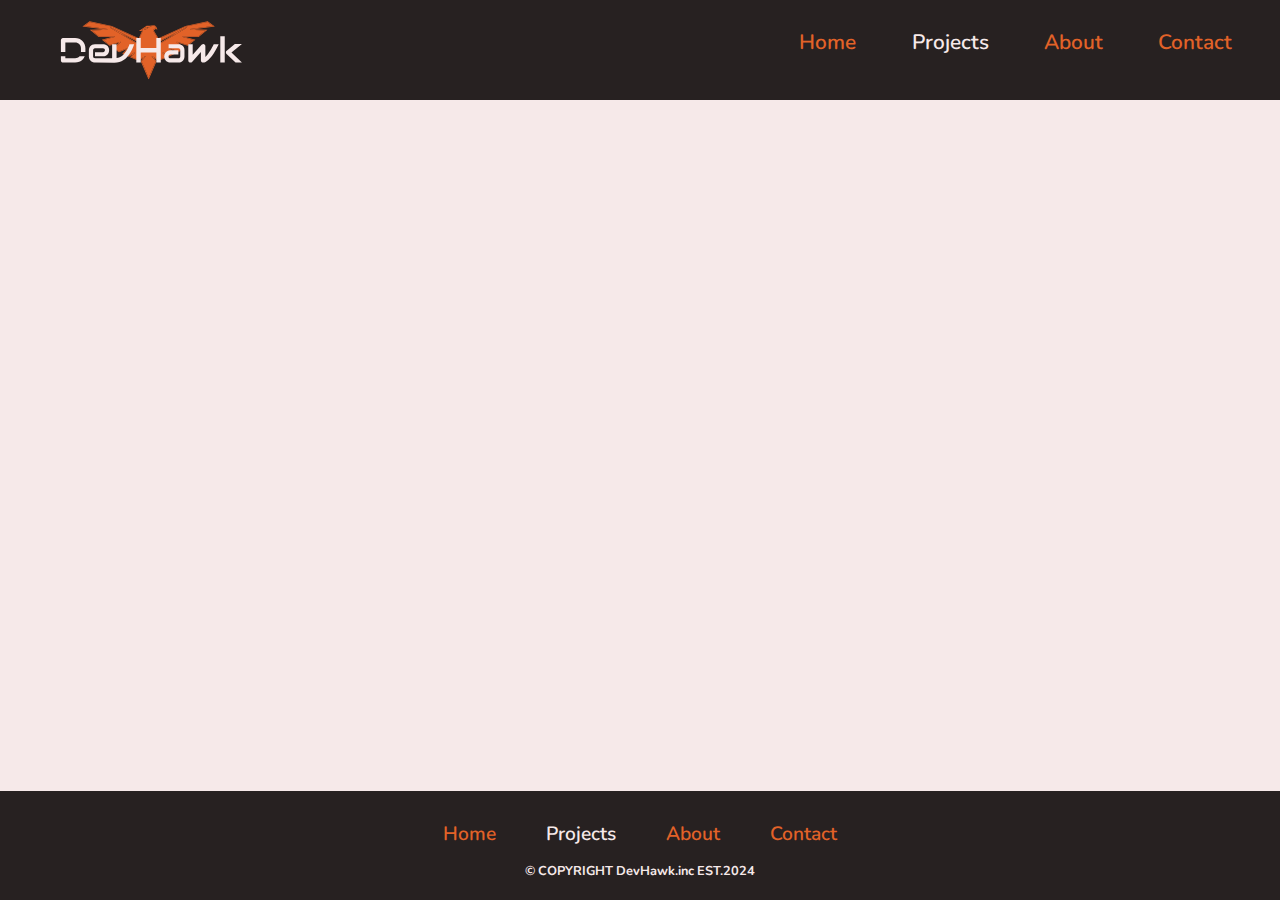
<file: html/projects.html>
<!DOCTYPE html>
<html lang="en">
  <head>
    <meta charset="UTF-8" />
    <meta name="viewport" content="width=device-width, initial-scale=1.0" />
    <link rel="stylesheet" href="/CSS/main.css" />
    <link rel="stylesheet" href="/CSS/reset.css" />
    <link rel="stylesheet" href="/CSS/media.css" />
    <title>DevHawk</title>
  </head>
  <body>
    <header>
      <svg
        class="logo"
        width="300"
        height="200"
        fill="none"
        xmlns="http://www.w3.org/2000/svg"
      >
        <path
          class="hawk"
          fill-rule="evenodd"
          clip-rule="evenodd"
          d="m202.084 67.4861.482.8756-39.754 23.4446v-4.1808l39.272-20.1394Zm-38.272 20.7504v1.8191l23.649-13.9468-23.649 12.1277ZM93.0579 68.3617l.4822-.8756 39.2719 20.1394v4.1808L93.0579 68.3617Zm15.1051 7.7471 23.649 13.9468v-1.8191l-23.649-12.1277Z"
          fill="#000"
        />
        <path
          class="hawk"
          fill-rule="evenodd"
          clip-rule="evenodd"
          d="m63.6975 59 31.7718 6.5561 38.5877 17.8098 4.492-10.3318h-4.353l10.961-7.5h4.571c3.168-1.0852 5.382-1.3523 7.043-.5999 1.69.7649 2.645 2.5083 3.512 4.9315l.315.8802-2.661-.6651-2.48 2.0667 6.558 11.2423 38.64-17.8337L232.426 59l10.198 7.3649-29.567 3.9133 19.078.8118-12.643 10.4441h-18.837l14.244 3.7706-10.985 8.7878-13.527-4.3637 8.753 7.8776-8.778 5.4866-10.657-4.263 5.94 6.364-9.367 4.409-5.112-3.196 3.496 3.815-12.905 5.377-6.207-4.138 3.845 4.485-10.789 25.009-.544.976-.545-.976-10.788-25.009 3.844-4.485-6.206 4.138-12.905-5.377 3.496-3.815-5.112 3.196-9.368-4.409 5.94-6.364-10.656 4.263-8.7778-5.4866 8.7528-7.8776-13.5275 4.3637-10.9848-8.7878 14.2444-3.7706h-18.837L63.9892 71.09l19.0778-.8118L53.5 66.3649 63.6975 59Zm84.3645 80.692 10.167-23.569-5.797-6.763.657-.742 8.778 5.852 11.095-4.623-5.019-5.475.634-.762 7.769 4.856 7.632-3.592-6.532-6.9987.552-.8054 12.264 4.9061 7.222-4.5141-9.507-8.5561.488-.8475 15.245 4.9174 9.015-7.2121-16.041-4.2461.128-.9834h22.32l10.357-8.5558-22.198-.9446-.045-.9952L240 65.7034l-7.802-5.6351-31.229 6.4439-39.157 17.9188-7.645-12.5102 3.52-2.9333 1.319.3297c-.755-1.8711-1.536-2.969-2.647-3.4721-1.203-.5444-2.933-.4577-5.751.4503l-8.026 5.1593-.665-.7275 2.934-3.7717-7.423 5.0786h2.647l-5.763 12.3969-39.1574-17.9188-31.2283-6.4439-7.8025 5.6351 32.7537 4.3351-.0443.9952-22.1985.9446 10.357 8.5558h22.3202l.128.9834-16.0408 4.2461 9.0152 7.2121 15.2437-4.9174.488.8475-9.5063 8.5561 7.2223 4.5141 12.264-4.9061.551.8054-6.532 6.9987 7.633 3.592 7.769-4.856.633.762-5.018 5.475 11.095 4.623 8.778-5.852.657.742-5.797 6.763 10.167 23.569Zm-.452-72.6579h-1.554l-1.553 1.9968 3.107-1.9968Z"
          fill="#000"
        />
        <path
          class="hawk"
          fill-rule="evenodd"
          clip-rule="evenodd"
          d="m158.229 116.123-10.167 23.569-10.167-23.569 5.797-6.763-.657-.742-8.778 5.852-11.095-4.623 5.018-5.475-.633-.762-7.769 4.856-7.633-3.592 6.532-6.9987-.551-.8054-12.264 4.9061-7.2223-4.5141 9.5063-8.5561-.488-.8475-15.2437 4.9174-9.0152-7.2121 16.0408-4.2461-.128-.9834H76.9917l-10.357-8.5558 22.1985-.9446.0443-.9952-32.7537-4.3351 7.8025-5.6351 31.2283 6.4439L134.312 84.431l5.763-12.3969h-2.647l7.423-5.0786-2.934 3.7717.665.7275 8.026-5.1593c2.818-.908 4.548-.9947 5.751-.4503 1.111.5031 1.892 1.601 2.647 3.4721l-1.319-.3297-3.52 2.9333 7.645 12.5102 39.157-17.9188 31.229-6.4439L240 65.7034l-32.754 4.3351.045.9952 22.198.9446-10.357 8.5558h-22.32l-.128.9834 16.041 4.2461-9.015 7.2121-15.245-4.9174-.488.8475 9.507 8.5561-7.222 4.5141-12.264-4.9061-.552.8054 6.532 6.9987-7.632 3.592-7.769-4.856-.634.762 5.019 5.475-11.095 4.623-8.778-5.852-.657.742 5.797 6.763Zm43.855-48.6369.482.8756-39.754 23.4446v-4.1808l39.272-20.1394Zm-109.0261.8756.4822-.8756 39.2719 20.1394v4.1808L93.0579 68.3617Z"
          fill="#000"
        />
        <path
          class="dev-hawk"
          fill-rule="evenodd"
          clip-rule="evenodd"
          d="M272.18 118h9.155l-14.941-14.404 14.941-12.0364h-10.156l-11.597 9.3504c-.358.277-.643.619-.854 1.026-.196.39-.31.813-.342 1.269-.049.977.285 1.79 1.001 2.441L272.18 118Zm-21.753 0h6.347V80.4512h-6.347V118Zm-193.752-9c-.0313.079-.0632.157-.0959.235-.7324 1.791-1.7497 3.337-3.0518 4.639-1.302 1.286-2.8483 2.295-4.6386 3.027-1.7904.733-3.7354 1.099-5.835 1.099H25.915c-.4557 0-.8789-.081-1.2695-.244-.3906-.163-.7324-.383-1.0254-.659-.2767-.293-.4964-.635-.6592-1.026-.1627-.39-.2441-.814-.2441-1.269V109h6.3477v2.652h13.9892c1.237 0 2.36-.195 3.3692-.586 1.0253-.406 1.9042-.968 2.6367-1.684.1233-.124.2418-.251.3555-.382h7.2599Zm1.0271-6v-5.3613c0-2.1159-.3743-4.069-1.123-5.8594-.7324-1.8066-1.7497-3.3529-3.0518-4.6387-1.302-1.3021-2.8483-2.3193-4.6386-3.0517-1.7904-.7325-3.7354-1.0987-5.835-1.0987H25.915c-.4557 0-.8789.0814-1.2695.2442-.3906.1627-.7324.3906-1.0254.6836-.2767.2929-.4964.6347-.6592 1.0254-.1627.3906-.2441.8056-.2441 1.2451V103h6.3477V89.3379h13.9892c1.237 0 2.36.2034 3.3692.6103 1.0253.3907 1.9042.9522 2.6367 1.6846.7324.7162 1.2939 1.5869 1.6845 2.6123.4069 1.0254.6104 2.1566.6104 3.3936V103h6.3476Zm33.9112-2.651c0 .879-.1546 1.831-.4639 2.856-.3092 1.009-.8138 1.953-1.5137 2.832-.6836.863-1.5869 1.587-2.7099 2.173-1.1068.586-2.4577.879-4.0528.879H71.4229v-6.03H82.873c.8627 0 1.53-.261 2.002-.782.472-.537.708-1.196.708-1.977 0-.8303-.2685-1.4813-.8057-1.9533-.5208-.472-1.1556-.708-1.9043-.708H71.4229c-.8627 0-1.53.2685-2.002.8056-.472.5209-.708 1.1719-.708 1.9527v8.863c0 .846.2604 1.505.7812 1.977.5371.472 1.1963.708 1.9776.708h24.414V91.6084h6.3473v19.8486c1.547 0 3.028-.334 4.444-1.001 1.432-.667 2.783-1.546 4.052-2.637 1.27-1.106 2.442-2.36 3.516-3.759 1.091-1.4 2.059-2.832 2.905-4.2973.847-1.4811 1.563-2.9297 2.149-4.3457.602-1.416 1.05-2.6856 1.343-3.8086h6.738c-.716 2.2298-1.554 4.4271-2.515 6.5918-.96 2.1648-2.067 4.2318-3.32 6.2008-1.237 1.953-2.629 3.768-4.175 5.445-1.53 1.66-3.231 3.1-5.102 4.321-1.856 1.204-3.882 2.157-6.08 2.856-2.181.684-4.549 1.026-7.104 1.026h-.0126L71.4229 118c-.879 0-1.8311-.155-2.8565-.464-1.0091-.309-1.9531-.806-2.832-1.489-.8627-.7-1.5869-1.603-2.1729-2.71-.5859-1.123-.8789-2.482-.8789-4.077v-8.911c0-.8793.1546-1.8233.4639-2.8324.3092-1.0254.8056-1.9694 1.4892-2.832.6999-.8789 1.6032-1.6114 2.71-2.1973 1.1231-.5859 2.4821-.8789 4.0772-.8789H82.873c.879 0 1.823.1546 2.8321.4639 1.0254.3092 1.9694.8138 2.832 1.5136.8789.6836 1.6113 1.587 2.1973 2.71.5859 1.1068.8789 2.4577.8789 4.0531Zm45.1657-3.0521h22.29V82.9902h6.348V118h-6.348v-14.307h-22.29V118h-6.347V82.9902h6.347v14.3067Zm62.012 14.8191c.309-1.025.464-1.977.464-2.856v-8.911c0-1.5954-.293-2.9463-.879-4.0531-.586-1.123-1.318-2.0264-2.197-2.71-.863-.6998-1.807-1.2044-2.832-1.5136-1.009-.3093-1.953-.4639-2.832-.4639h-13.941v6.0303h13.941c.781 0 1.424.2441 1.928.7324.521.4883.782 1.1475.782 1.9779v8.862c0 .781-.236 1.432-.708 1.953-.472.521-1.14.781-2.002.781h-11.402c-.748 0-1.399-.228-1.953-.683-.537-.472-.806-1.123-.806-1.953 0-.782.236-1.433.708-1.954.473-.537 1.14-.805 2.002-.805h11.451v-6.055h-11.451c-1.595 0-2.954.293-4.077.879-1.106.586-2.01 1.318-2.71 2.197-.683.863-1.18 1.807-1.489 2.832-.309 1.026-.464 1.978-.464 2.857 0 1.595.293 2.954.879 4.077.586 1.107 1.31 2.01 2.173 2.71.879.683 1.823 1.18 2.832 1.489 1.025.309 1.978.464 2.856.464h11.451c1.595 0 2.946-.293 4.052-.879 1.123-.586 2.027-1.31 2.71-2.173.7-.879 1.205-1.823 1.514-2.832Zm49.341-20.5076c-1.009 2.2624-2.1 4.4922-3.272 6.6895-1.172 2.1811-2.4 4.2481-3.686 6.2011-1.27 1.953-2.572 3.76-3.906 5.42-1.335 1.644-2.662 3.068-3.98 4.272-1.302 1.189-2.58 2.124-3.833 2.808-1.237.667-2.409 1.001-3.516 1.001-.455 0-.878-.081-1.269-.244-.391-.163-.732-.383-1.025-.659-.293-.293-.521-.635-.684-1.026-.163-.39-.244-.814-.244-1.269v-11.841l-12.598 14.087c-.325.325-.683.57-1.074.732-.374.147-.765.22-1.172.22-.439 0-.854-.081-1.245-.244-.374-.163-.708-.383-1.001-.659-.293-.293-.529-.635-.708-1.026-.163-.39-.244-.814-.244-1.269V91.6084h6.347v15.0386l12.647-14.1353c.456-.4557.993-.7405 1.611-.8545.635-.1302 1.254-.0651 1.856.1953.602.2442 1.074.6348 1.416 1.1719.358.5208.537 1.0986.537 1.7334v15.0882c1.367-1.319 2.604-2.71 3.711-4.175 1.107-1.465 2.132-2.97 3.076-4.517.96-1.5622 1.855-3.141 2.686-4.736.846-1.6114 1.668-3.2145 2.465-4.8096h7.105Z"
          fill="#fff"
        />
      </svg>
      <input type="checkbox" id="nav-toggle" class="nav-toggle" />
      <nav class="nav">
        <ul class="nav-list">
          <li><a href="/index.html">Home</a></li>
          <li><a class="current" href="/html/projects.html">Projects</a></li>
          <li><a href="/html/about.html">About</a></li>
          <li><a href="/html/contact.html">Contact</a></li>
        </ul>
      </nav>
      <label for="nav-toggle" class="nav-toggle-label">
        <span></span>
      </label>
    </header>

    <main class="body-text"></main>
    <footer>
      <div class="footerLinks">
        <ul class="footer-nav">
          <li><a href="/index.html">Home</a></li>
          <li><a class="current" href="/html/projects.html">Projects</a></li>
          <li><a href="/html/about.html">About</a></li>
          <li><a href="/html/contact.html">Contact</a></li>
        </ul>
      </div>
      <div class="copyright">
        <h1>© COPYRIGHT DevHawk.inc EST.2024</h1>
      </div>
    </footer>
  </body>
</html>
</file>
<file: CSS/main.css>
@import url("https://fonts.googleapis.com/css2?family=Nunito:wght@400;600;700;900&display=swap");

:root {
  --background: hsl(0, 8%, 14%);
  --background-scnd: hsl(0, 3%, 21%);
  --main: hsl(0, 42%, 94%);
  --accent: hsl(19, 76%, 52%);
}

body {
  background-color: var(--main);
  font-family: "Nunito", sans-serif;
  font-weight: 400;
  display: flex;
  flex-direction: column;
  min-height: 100vh;
  margin: 0;
}

header {
  background-color: var(--background);
  text-align: center;
  position: fixed;
  width: 100%;
  display: flex;
  justify-content: center;
  align-items: center;
}

.logo {
  transform: scale(0.7);
  display: inline-block;
}

.hawk {
  fill: var(--accent);
}

.dev-hawk {
  fill: var(--main);
}

.current {
  color: var(--main);
}

.nav-toggle {
  display: none;
}

.nav-toggle-label span,
.nav-toggle-label span::after,
.nav-toggle-label span::before {
  display: block;
  background-color: var(--main);
  width: 1.7em;
  height: 2px;
  border-radius: 2px;
  position: relative;
}

.nav-toggle-label span::after,
.nav-toggle-label span::before {
  content: "";
  position: absolute;
}

.nav-toggle-label span::after {
  bottom: 7px;
}

.nav-toggle-label span::before {
  top: 7px;
}

.nav-toggle-label {
  position: absolute;
  top: 0;
  left: 0;
  height: 100%;
  display: flex;
  align-items: center;
  margin-left: 1em;
  margin-right: auto;
}

nav {
  position: absolute;
  text-align: left;
  top: 100%;
  left: 0;
  background-color: var(--background);
  width: 100%;
  transform: scale(1, 0);
  transform-origin: top;
  transition: transform 350ms ease-in-out;
}

nav li {
  margin: 0 0 1em 1em;
}

nav a {
  color: var(--accent);
  font-size: 1.3rem;
  font-weight: 600;
  opacity: 0;
  transition: opacity 150ms ease-in-out;
}

nav a:hover {
  color: var(--main);
}

.nav-toggle:checked ~ nav {
  transform: scale(1, 1);
  height: 100vh;
}

.nav-toggle:checked ~ nav a {
  opacity: 1;
  transition: opacity 200ms ease-in-out 250ms;
}

.bg-image {
  display: flex;
  background-image: url("../images/pexels-s-migaj-746386.jpg");
  height: 100vh;
  background-position: center;
  background-repeat: no-repeat;
  background-size: cover;
}

.bg-text {
  flex-wrap: wrap;
  margin: auto;
  margin-top: 300px;
  background-color: hsla(0, 8%, 14%, 0.4);
  color: var(--main);
  font-weight: bold;
  border: 3px solid var(--main);
  border-radius: 10px;
  max-width: 60%;
  padding: 20px 10px;
  text-align: center;
  font-size: 1em;
}

.hero-title {
  font-size: 2.3em;
}

.body-text {
  font-size: 1.1em;
  max-width: 40ch;
  text-align: justify;
  margin: auto;
  padding: 1em 1em 3em;
}

.w {
  font-size: 1.8rem;
  font-weight: 600;
  color: hsl(19, 76%, 52%);
}

footer {
  background-color: var(--background);
  text-align: center;
  padding: 20px;
  margin-bottom: 0px;
  font-weight: 600;
}

footer ul li a {
  color: var(--accent);
}

.footerLinks {
  font-size: 1.2em;
  transition: opacity 150ms ease-in-out;
  padding-bottom: 5px;
}

footer a:hover {
  color: var(--main);
}

.copyright {
  font-size: 0.4em;
  color: var(--main);
}
</file>
<file: CSS/media.css>
/* Media Queries */

@media screen and (min-width: 600px) {
  .nav-toggle-label {
    display: none;
  }

  header {
    display: flex;
    justify-content: space-between;
    align-items: center;
    height: 100px;
  }

  .logo {
    order: 0; /* Move the logo to the beginning */
  }

  main {
    flex: 1;
  }

  nav {
    all: unset;
    display: flex;
    justify-content: flex-end;
    align-items: center;
    margin-right: 3em;
  }

  nav a {
    opacity: 1;
    margin-left: 1.5em;
  }

  nav ul {
    list-style: none; /* Remove default list styling */
    display: flex;
    justify-content: flex-end;
    align-items: center;
    margin: 0; /* Remove default margin */
    padding: 0; /* Remove default padding */
  }

  nav li {
    margin-left: 1.5em;
  }

  .bg-text {
    display: flex;
    flex-wrap: wrap;
    text-align: center;
    background-color: hsl(0, 8%, 14%);
    width: 25em;
    padding: 2em;
    margin-left: 200px;
  }

  .body-text {
    font-size: 1.2em;
    max-width: 100ch;
  }

  footer {
    display: flex;
    flex-direction: column;
  }

  .footer-nav {
    display: flex;
    justify-content: center;
    padding: 10px;
    gap: 50px;
  }
}
</file>
